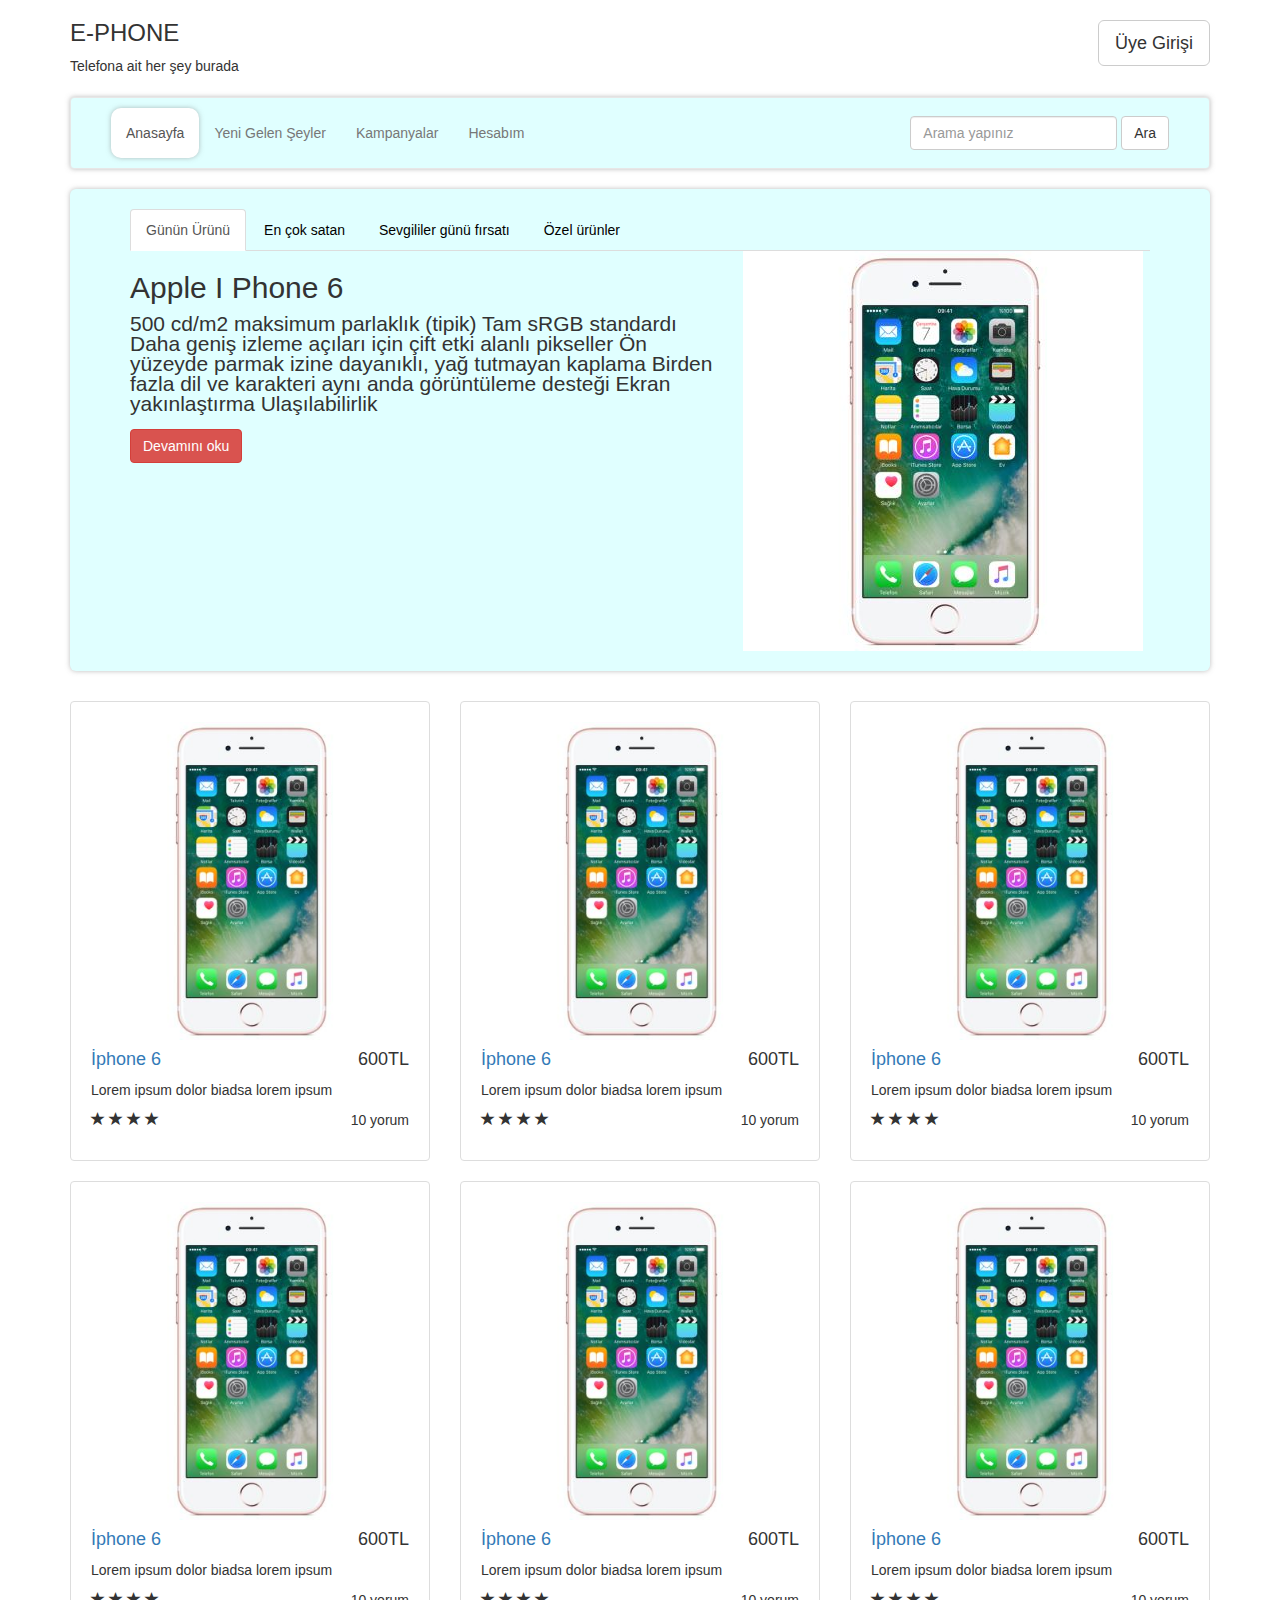
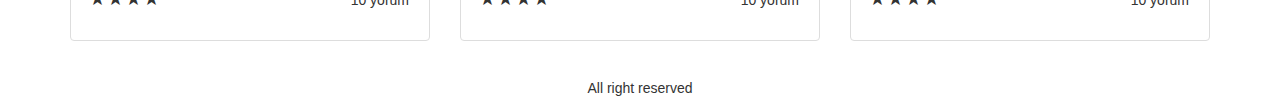
<file: index.html>
<!DOCTYPE html>
<html lang="en">

<head>

    <meta charset="utf-8">
    <meta http-equiv="X-UA-Compatible" content="IE=edge">
    <meta name="viewport" content="width=device-width, initial-scale=1">
    <meta name="description" content="">
    <meta name="author" content="">

    <title>E-Phone Resmi Sitesi</title>

    <!-- Bootstrap Core CSS -->
    <link href="css/bootstrap.min.css" rel="stylesheet">
    <link href="css/main.css" rel="stylesheet">

    <!-- HTML5 Shim and Respond.js IE8 support of HTML5 elements and media queries -->
    <!-- WARNING: Respond.js doesn't work if you view the page via file:// -->
    <!--[if lt IE 9]>
        <script src="https://oss.maxcdn.com/libs/html5shiv/3.7.0/html5shiv.js"></script>
        <script src="https://oss.maxcdn.com/libs/respond.js/1.4.2/respond.min.js"></script>
    <![endif]-->

</head>

<body>
    <div class="container">
        <header>
            <div class="row">
                <div class="col-md-4 col-xs-5">
                    <h1> E-PHONE </h1>
                    <p> Telefona ait her şey burada </p>
                </div>
                <div class="col-md-8  ">
                    <div class="uye pull-right">
                        <button type="button" class="btn btn-default btn-lg" data-toggle="modal" data-target="#myModal">
                            Üye Girişi
                        </button>
                    </div>
                  </div>
                  <div class="col-xs-12">
                    <div class="modal fade" id="myModal" tabindex="-1" role="dialog" aria-labelledby="myModalLabel">
                        <div class="modal-dialog" role="document">
                            <div class="modal-content">
                                <form class="form-inline">
                                    <div class="modal-header">
                                        <button type="button" class="close" data-dismiss="modal" aria-label="Close"><span aria-hidden="true">&times;</span></button>
                                        <h4 class="modal-title" id="myModalLabel">Üye Girişi</h4>
                                    </div>
                                    <div class="modal-body">

                                        <div class="form-group">
                                            <label>Email</label>
                                            <input type="text" class="form-control" placeholder="Şifrenizi yazınız" id="exampleInputName2">
                                        </div>
                                        <div class="form-group">
                                            <label>Şifre</label>
                                            <input type="password" class="form-control" id="exampleInputEmail2" placeholder="Şifrenizi yazınız">
                                        </div>


                                    </div>
                                    <div class="modal-footer">
                                        <button type="button" class="btn btn-default" data-dismiss="modal">Kapat</button>
                                        <button type="submit" class="btn btn-default">Gönder</button>
                                    </div>
                                </form>
                            </div>
                        </div>
                    </div>
              </div>

            </div>
        </header>

        <!-- Static navbar -->
        <nav class="navbar navbar-default">
            <div class="container-fluid">
                <div class="navbar-header">
                    <button type="button" class="navbar-toggle collapsed" data-toggle="collapse" data-target="#navbar" aria-expanded="false" aria-controls="navbar">
                        <span class="sr-only">Toggle navigation</span>
                        <span class="icon-bar"></span>
                        <span class="icon-bar"></span>
                        <span class="icon-bar"></span>
                    </button>
                </div>
                <div id="navbar" class="navbar-collapse collapse">
                    <ul class="nav navbar-nav">
                        <li class="active"><a href="#">Anasayfa</a></li>
                        <li><a href="#">Yeni Gelen Şeyler</a></li>
                        <li><a href="#">Kampanyalar</a></li>
                        <li><a href="#">Hesabım</a></li>
                    </ul>
                    <ul class="nav navbar-nav navbar-right">
                        <form action="" class="navbar-form navbar-left">
                            <div class="form-group">
                                <input class="form-control" placeholder="Arama yapınız" type="text">
                            </div>
                            <button type="submit" class="btn btn-default" name="button">Ara</button>
                        </form>
                    </ul>
                </div>
                <!--/.nav-collapse -->
            </div>
            <!--/.container-fluid -->
        </nav>

        <section class="jumbotron">
            <!-- Nav tabs -->
            <ul class="nav nav-tabs" role="tablist">
                <li role="presentation" class="active"><a href="#gun" aria-controls="gun" role="tab" data-toggle="tab">Günün Ürünü</a></li>
                <li role="presentation"><a href="#en" aria-controls="en" role="tab" data-toggle="tab">En çok satan</a></li>
                <li role="presentation"><a href="#sevgi" aria-controls="sevgi" role="tab" data-toggle="tab">Sevgililer günü fırsatı</a></li>
                <li role="presentation"><a href="#ozel" aria-controls="ozel" role="tab" data-toggle="tab">Özel ürünler</a></li>
            </ul>

            <!-- Tab panes -->
            <div class="tab-content">
                <div role="tabpanel" class="tab-pane active" id="gun">
                    <div class="row">
                        <div class="col-md-7">
                            <div class="tab-text">
                                <h2>Apple I Phone 6</h2>
                                <p>500 cd/m2 maksimum parlaklık (tipik)

Tam sRGB standardı

Daha geniş izleme açıları için çift etki alanlı pikseller

Ön yüzeyde parmak izine dayanıklı, yağ tutmayan kaplama

Birden fazla dil ve karakteri aynı anda görüntüleme desteği

Ekran yakınlaştırma

Ulaşılabilirlik </p>
                                <a href="urun.html" class="btn btn-danger">Devamını oku</a>
                            </div>
                        </div>
                        <div class="col-md-3">
                            <img src="images/iphone.jpg" alt="" class="slide-img">
                        </div>
                    </div>
                </div>
                <div role="tabpanel" class="tab-pane" id="en">
                    <div class="row">
                        <div class="col-md-5 ">
                            <div class="tab-text">
                                <h2>Apple I Phone 6</h2>
                                <p>lorem ipsum lorem ipsum lorem ipsum lorem ipsum lorem ipsum lorem ipsumlorem ipsum lorem ipsum lorem ipsumlorem ipsum lorem ipsum lorem ipsum </p>
                                <a href="urun.html" class="btn btn-danger">Devamını oku</a>
                            </div>
                        </div>
                        <div class="col-md-4 col-md-offset-2">
                            <img src="images/iphone.jpg" alt="" class="slide-img">
                        </div>
                    </div>
                </div>
                <div role="tabpanel" class="tab-pane" id="sevgi">
                    <div class="row">
                        <div class="col-md-5 ">
                            <div class="tab-text">
                                <h2>Apple I Phone 6</h2>
                                <p>lorem ipsum lorem ipsum lorem ipsum lorem ipsum lorem ipsum lorem ipsumlorem ipsum lorem ipsum lorem ipsumlorem ipsum lorem ipsum lorem ipsum </p>
                                <a href="urun.html" class="btn btn-danger">Devamını oku</a>
                            </div>
                        </div>
                        <div class="col-md-4 col-md-offset-2">
                            <img src="images/iphone.jpg" alt="" class="slide-img">
                        </div>
                    </div>
                </div>
                <div role="tabpanel" class="tab-pane" id="ozel">
                    <div class="row">
                        <div class="col-md-5">
                            <div class="tab-text">
                                <h2>Apple I Phone 6</h2>
                                <p>lorem ipsum lorem ipsum lorem ipsum lorem ipsum lorem ipsum lorem ipsumlorem ipsum lorem ipsum lorem ipsumlorem ipsum lorem ipsum lorem ipsum </p>
                                <a href="urun.html" class="btn btn-danger">Devamını oku</a>
                            </div>
                        </div>
                        <div class="col-md-5 ">
                            <img src="images/iphone.jpg" alt="" class="slide-img">
                        </div>
                    </div>
                </div>
            </div>


        </section>


        <section id="products">
            <div class="row">
                <div class="col-md-4">
                    <div class="thumbnail">
                        <img src="images/iphone.jpg" alt="">
                        <h4 class="pull-right">600TL</h4>
                        <h4><a href="urun.html">İphone 6</a></h4>
                        <p>Lorem ipsum dolor biadsa lorem ipsum</p>
                        <div class="ratings">
                            <p class="pull-right">10 yorum</p>
                            <p>
                                <span class="glyphicon glyphicon-star"></span>
                                <span class="glyphicon glyphicon-star"></span>
                                <span class="glyphicon glyphicon-star"></span>
                                <span class="glyphicon glyphicon-star"></span>
                            </p>
                        </div>
                    </div>
                </div>
                <div class="col-md-4">
                    <div class="thumbnail">
                        <img src="images/iphone.jpg" alt="">
                        <h4 class="pull-right">600TL</h4>
                        <h4><a href="urun.html">İphone 6</a></h4>
                        <p>Lorem ipsum dolor biadsa lorem ipsum</p>
                        <div class="ratings">
                            <p class="pull-right">10 yorum</p>
                            <p>
                                <span class="glyphicon glyphicon-star"></span>
                                <span class="glyphicon glyphicon-star"></span>
                                <span class="glyphicon glyphicon-star"></span>
                                <span class="glyphicon glyphicon-star"></span>
                            </p>
                        </div>
                    </div>
                </div>
                <div class="col-md-4">
                    <div class="thumbnail">
                        <img src="images/iphone.jpg" alt="">
                        <h4 class="pull-right">600TL</h4>
                        <h4><a href="urun.html">İphone 6</a></h4>
                        <p>Lorem ipsum dolor biadsa lorem ipsum</p>
                        <div class="ratings">
                            <p class="pull-right">10 yorum</p>
                            <p>
                                <span class="glyphicon glyphicon-star"></span>
                                <span class="glyphicon glyphicon-star"></span>
                                <span class="glyphicon glyphicon-star"></span>
                                <span class="glyphicon glyphicon-star"></span>
                            </p>
                        </div>
                    </div>
                </div>
                <div class="col-md-4">
                    <div class="thumbnail">
                        <img src="images/iphone.jpg" alt="">
                        <h4 class="pull-right">600TL</h4>
                        <h4><a href="urun.html">İphone 6</a></h4>
                        <p>Lorem ipsum dolor biadsa lorem ipsum</p>
                        <div class="ratings">
                            <p class="pull-right">10 yorum</p>
                            <p>
                                <span class="glyphicon glyphicon-star"></span>
                                <span class="glyphicon glyphicon-star"></span>
                                <span class="glyphicon glyphicon-star"></span>
                                <span class="glyphicon glyphicon-star"></span>
                            </p>
                        </div>
                    </div>
                </div>
                <div class="col-md-4">
                    <div class="thumbnail">
                        <img src="images/iphone.jpg" alt="">
                        <h4 class="pull-right">600TL</h4>
                        <h4><a href="urun.html">İphone 6</a></h4>
                        <p>Lorem ipsum dolor biadsa lorem ipsum</p>
                        <div class="ratings">
                            <p class="pull-right">10 yorum</p>
                            <p>
                                <span class="glyphicon glyphicon-star"></span>
                                <span class="glyphicon glyphicon-star"></span>
                                <span class="glyphicon glyphicon-star"></span>
                                <span class="glyphicon glyphicon-star"></span>
                            </p>
                        </div>
                    </div>
                </div>
                <div class="col-md-4">
                    <div class="thumbnail">
                        <img src="images/iphone.jpg" alt="">
                        <h4 class="pull-right">600TL</h4>
                        <h4><a href="urun.html">İphone 6</a></h4>
                        <p>Lorem ipsum dolor biadsa lorem ipsum</p>
                        <div class="ratings">
                            <p class="pull-right">10 yorum</p>
                            <p>
                                <span class="glyphicon glyphicon-star"></span>
                                <span class="glyphicon glyphicon-star"></span>
                                <span class="glyphicon glyphicon-star"></span>
                                <span class="glyphicon glyphicon-star"></span>
                            </p>
                        </div>
                    </div>
                </div>
            </div>
        </section>

    </div>
    <!-- /container -->


    <center>
        <footer>
            <h3>All right reserved</h3></footer>
    </center>

    <!-- jQuery Version 1.11.1 -->
    <script src="https://code.jquery.com/jquery-1.12.4.js" integrity="sha256-Qw82+bXyGq6MydymqBxNPYTaUXXq7c8v3CwiYwLLNXU=" crossorigin="anonymous"></script>

    <!-- Bootstrap Core JavaScript -->
    <script src="js/bootstrap.min.js"></script>

</body>

</html>
</file>
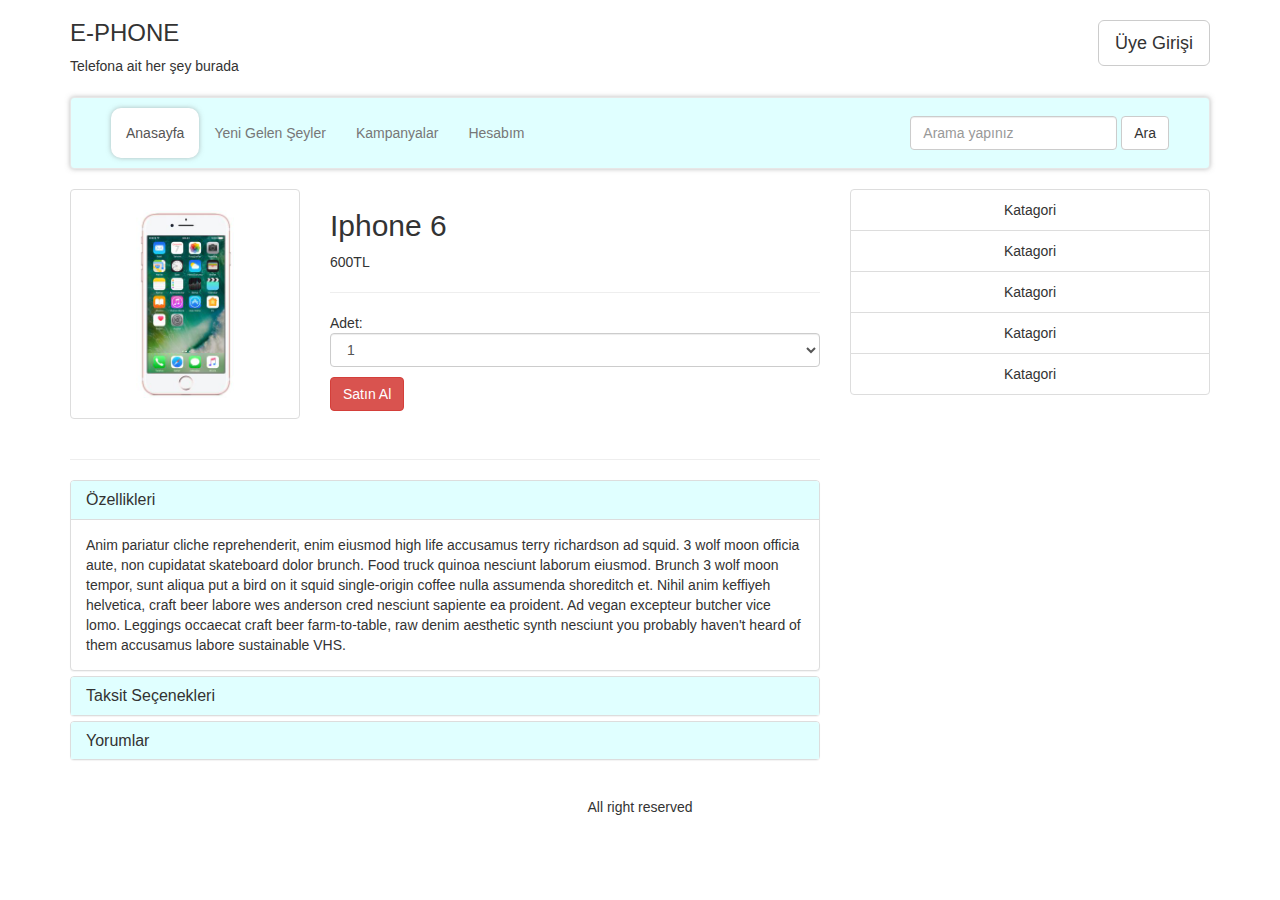
<file: urun.html>
<!DOCTYPE html>
<html lang="en">

<head>

    <meta charset="utf-8">
    <meta http-equiv="X-UA-Compatible" content="IE=edge">
    <meta name="viewport" content="width=device-width, initial-scale=1">
    <meta name="description" content="">
    <meta name="author" content="">

    <title>Bare - Start Bootstrap Template</title>

    <!-- Bootstrap Core CSS -->
    <link href="css/bootstrap.min.css" rel="stylesheet">
    <link href="css/main.css" rel="stylesheet">

    <!-- HTML5 Shim and Respond.js IE8 support of HTML5 elements and media queries -->
    <!-- WARNING: Respond.js doesn't work if you view the page via file:// -->
    <!--[if lt IE 9]>
        <script src="https://oss.maxcdn.com/libs/html5shiv/3.7.0/html5shiv.js"></script>
        <script src="https://oss.maxcdn.com/libs/respond.js/1.4.2/respond.min.js"></script>
    <![endif]-->

</head>

<body>
    <div class="container">
        <header>
            <div class="row">
                <div class="col-md-4 col-xs-5">
                    <h1> E-PHONE </h1>
                    <p> Telefona ait her şey burada </p>
                </div>
                <div class="col-md-8  ">
                    <div class="uye pull-right">
                        <button type="button" class="btn btn-default btn-lg" data-toggle="modal" data-target="#myModal">
                            Üye Girişi
                        </button>
                    </div>
                </div>
                <div class="col-xs-12">
                    <div class="modal fade" id="myModal" tabindex="-1" role="dialog" aria-labelledby="myModalLabel">
                        <div class="modal-dialog" role="document">
                            <div class="modal-content">
                                <form class="form-inline">
                                    <div class="modal-header">
                                        <button type="button" class="close" data-dismiss="modal" aria-label="Close"><span aria-hidden="true">&times;</span></button>
                                        <h4 class="modal-title" id="myModalLabel">Üye Girişi</h4>
                                    </div>
                                    <div class="modal-body">

                                        <div class="form-group">
                                            <label>Email</label>
                                            <input type="text" class="form-control" placeholder="Şifrenizi yazınız" id="exampleInputName2">
                                        </div>
                                        <div class="form-group">
                                            <label>Şifre</label>
                                            <input type="password" class="form-control" id="exampleInputEmail2" placeholder="Şifrenizi yazınız">
                                        </div>


                                    </div>
                                    <div class="modal-footer">
                                        <button type="button" class="btn btn-default" data-dismiss="modal">Kapat</button>
                                        <button type="submit" class="btn btn-default">Gönder</button>
                                    </div>
                                </form>
                            </div>
                        </div>
                    </div>
                </div>

            </div>
        </header>

        <!-- Static navbar -->
        <nav class="navbar navbar-default">
            <div class="container-fluid">
                <div class="navbar-header">
                    <button type="button" class="navbar-toggle collapsed" data-toggle="collapse" data-target="#navbar" aria-expanded="false" aria-controls="navbar">
                        <span class="sr-only">Toggle navigation</span>
                        <span class="icon-bar"></span>
                        <span class="icon-bar"></span>
                        <span class="icon-bar"></span>
                    </button>
                </div>
                <div id="navbar" class="navbar-collapse collapse">
                    <ul class="nav navbar-nav">
                        <li class="active"><a href="#">Anasayfa</a></li>
                        <li><a href="#">Yeni Gelen Şeyler</a></li>
                        <li><a href="#">Kampanyalar</a></li>
                        <li><a href="#">Hesabım</a></li>
                    </ul>
                    <ul class="nav navbar-nav navbar-right">
                        <form action="" class="navbar-form navbar-left">
                            <div class="form-group">
                                <input class="form-control" placeholder="Arama yapınız" type="text">
                            </div>
                            <button type="submit" class="btn btn-default" name="button">Ara</button>
                        </form>
                    </ul>
                </div>
                <!--/.nav-collapse -->
            </div>
            <!--/.container-fluid -->
        </nav>

        <div class="row">
            <div class="col-md-8">
                <div class="row">
                    <div class="col-md-4">
                        <div class="thumbnail self">
                            <img src="images/iphone.jpg" alt="">
                        </div>
                    </div>
                    <div class="col-md-8">
                        <h2>Iphone 6</h2>
                        <div class="price">600TL</div>
                        <hr>
                        <p>Adet:
                            <select class="form-control">
                                <option>1</option>
                                <option>2</option>
                                <option>3</option>
                                <option>4</option>
                                <option>Daha Fazlası için iletişime geçiniz</option>
                            </select>
                        </p>
                        <a href="" class="btn btn-danger">Satın Al</a>

                    </div>
                      </div>
                      <hr>
                    <div class="panel-group" id="accordion" role="tablist" aria-multiselectable="true">
                        <div class="panel panel-default">
                            <div class="panel-heading" role="tab" id="headingOne">
                                <h4 class="panel-title">
    <a role="button" data-toggle="collapse" data-parent="#accordion" href="#collapseOne" aria-expanded="true" aria-controls="collapseOne">
      Özellikleri
    </a>
  </h4>
                            </div>
                            <div id="collapseOne" class="panel-collapse collapse in" role="tabpanel" aria-labelledby="headingOne">
                                <div class="panel-body">
                                    Anim pariatur cliche reprehenderit, enim eiusmod high life accusamus terry richardson ad squid. 3 wolf moon officia aute, non cupidatat skateboard dolor brunch. Food truck quinoa nesciunt laborum eiusmod. Brunch 3 wolf moon tempor, sunt aliqua put a bird
                                    on it squid single-origin coffee nulla assumenda shoreditch et. Nihil anim keffiyeh helvetica, craft beer labore wes anderson cred nesciunt sapiente ea proident. Ad vegan excepteur butcher vice lomo. Leggings occaecat
                                    craft beer farm-to-table, raw denim aesthetic synth nesciunt you probably haven't heard of them accusamus labore sustainable VHS.
                                </div>
                            </div>
                        </div>
                        <div class="panel panel-default">
                            <div class="panel-heading" role="tab" id="headingTwo">
                                <h4 class="panel-title">
    <a class="collapsed" role="button" data-toggle="collapse" data-parent="#accordion" href="#collapseTwo" aria-expanded="false" aria-controls="collapseTwo">
  Taksit Seçenekleri
    </a>
  </h4>
                            </div>
                            <div id="collapseTwo" class="panel-collapse collapse" role="tabpanel" aria-labelledby="headingTwo">
                                <div class="panel-body">
                                    Anim pariatur cliche reprehenderit, enim eiusmod high life accusamus terry richardson ad squid. 3 wolf moon officia aute, non cupidatat skateboard dolor brunch. Food truck quinoa nesciunt laborum eiusmod. Brunch 3 wolf moon tempor, sunt aliqua put a bird
                                    on it squid single-origin coffee nulla assumenda shoreditch et. Nihil anim keffiyeh helvetica, craft beer labore wes anderson cred nesciunt sapiente ea proident. Ad vegan excepteur butcher vice lomo. Leggings occaecat
                                    craft beer farm-to-table, raw denim aesthetic synth nesciunt you probably haven't heard of them accusamus labore sustainable VHS.
                                </div>
                            </div>
                        </div>
                        <div class="panel panel-default">
                            <div class="panel-heading" role="tab" id="headingThree">
                                <h4 class="panel-title">
    <a class="collapsed" role="button" data-toggle="collapse" data-parent="#accordion" href="#collapseThree" aria-expanded="false" aria-controls="collapseThree">
      Yorumlar
    </a>
  </h4>
                            </div>
                            <div id="collapseThree" class="panel-collapse collapse" role="tabpanel" aria-labelledby="headingThree">
                                <div class="panel-body">
                                    Anim pariatur cliche reprehenderit, enim eiusmod high life accusamus terry richardson ad squid. 3 wolf moon officia aute, non cupidatat skateboard dolor brunch. Food truck quinoa nesciunt laborum eiusmod. Brunch 3 wolf moon tempor, sunt aliqua put a bird
                                    on it squid single-origin coffee nulla assumenda shoreditch et. Nihil anim keffiyeh helvetica, craft beer labore wes anderson cred nesciunt sapiente ea proident. Ad vegan excepteur butcher vice lomo. Leggings occaecat
                                    craft beer farm-to-table, raw denim aesthetic synth nesciunt you probably haven't heard of them accusamus labore sustainable VHS.
                                </div>
                            </div>
                        </div>
                    </div>

            </div>
            <div class="col-md-4">
                <div class="list-group">
                    <div class="text-center list-group-item">Katagori </div>
                    <div class="text-center list-group-item">Katagori</div>
                    <div class="text-center list-group-item">Katagori</div>
                    <div class="text-center list-group-item">Katagori</div>
                    <div class="text-center list-group-item">Katagori</div>
                </div>
            </div>
        </div>

    </div>
    <!-- /container -->

    <center>
        <footer>
            <h3>All right reserved</h3></footer>
    </center>

    <!-- jQuery Version 1.11.1 -->
    <script src="http://code.jquery.com/jquery-1.12.4.js" integrity="sha256-Qw82+bXyGq6MydymqBxNPYTaUXXq7c8v3CwiYwLLNXU=" crossorigin="anonymous"></script>

    <!-- Bootstrap Core JavaScript -->
    <script src="js/bootstrap.min.js"></script>

</body>

</html>
</file>
<file: css/main.css>
h1 {
  font-family: Verdana, Geneva, sans-serif;
  font-size: 24px;
  font-style: normal;
  font-variant: normal;
  font-weight: 500;
  line-height: 26.4px;
}

h3 {
  font-family: Verdana, Geneva, sans-serif;
  font-size: 14px;
  font-style: normal;
  font-variant: normal;
  font-weight: 500;
  line-height: 15.4px;
}

p {
  font-family: Verdana, Geneva, sans-serif;
  font-size: 14px;
  font-style: normal;
  font-variant: normal;
  font-weight: 400;
  line-height: 20px;
}

blockquote {
  font-family: Verdana, Geneva, sans-serif;
  font-size: 21px;
  font-style: normal;
  font-variant: normal;
  font-weight: 400;
  line-height: 30px;
}

pre {
  font-family: Verdana, Geneva, sans-serif;
  font-size: 13px;
  font-style: normal;
  font-variant: normal;
  font-weight: 400;
  line-height: 18.5714px;
}

@media (max-width: 768px) {
  .slide-img {
    display: none;
  }
}
@media (max-width: 960px) {
  header form {
    width: 100% !important;
  }

  .uye {
    float: right;
  }

  .navbar-default .navbar-nav > li > a {
    color: #666;
    text-align: center;
  }
}
.navbar-default .navbar-nav > .active > a, .navbar-default .navbar-nav > .active > a:focus, .navbar-default .navbar-nav > .active > a:hover {
  width: 100%;
  height: 100%;
  border-radius: 10px;
  background: white;
  box-shadow: 0px 0px 5px 0px rgba(122, 122, 122, 0.5);
}

.navbar {
  margin-bottom: 20px;
  background: lightcyan;
  margin-top: 10px;
  box-shadow: 0px 0px 5px 0px rgba(122, 122, 122, 0.5);
  padding: 10px;
}

header form {
  margin-top: 20px;
  float: right;
  background: lightcyan;
  padding: 20px 10px;
  box-shadow: 0px 0px 5px 0px rgba(122, 122, 122, 0.5);
}

.thumbnail {
  padding: 20px;
}

.jumbotron {
  padding: 20px;
  background: lightcyan;
  box-shadow: 0px 0px 5px 0px rgba(122, 122, 122, 0.5);
}

.tabpanel {
  height: 100px !important;
}

.nav-tabs a {
  color: black;
}
.nav-tabs a:hover {
  background: white !important;
}

.panel-heading {
  background: lightcyan !important;
}

.uye {
  margin-top: 20px;
}
</file>
